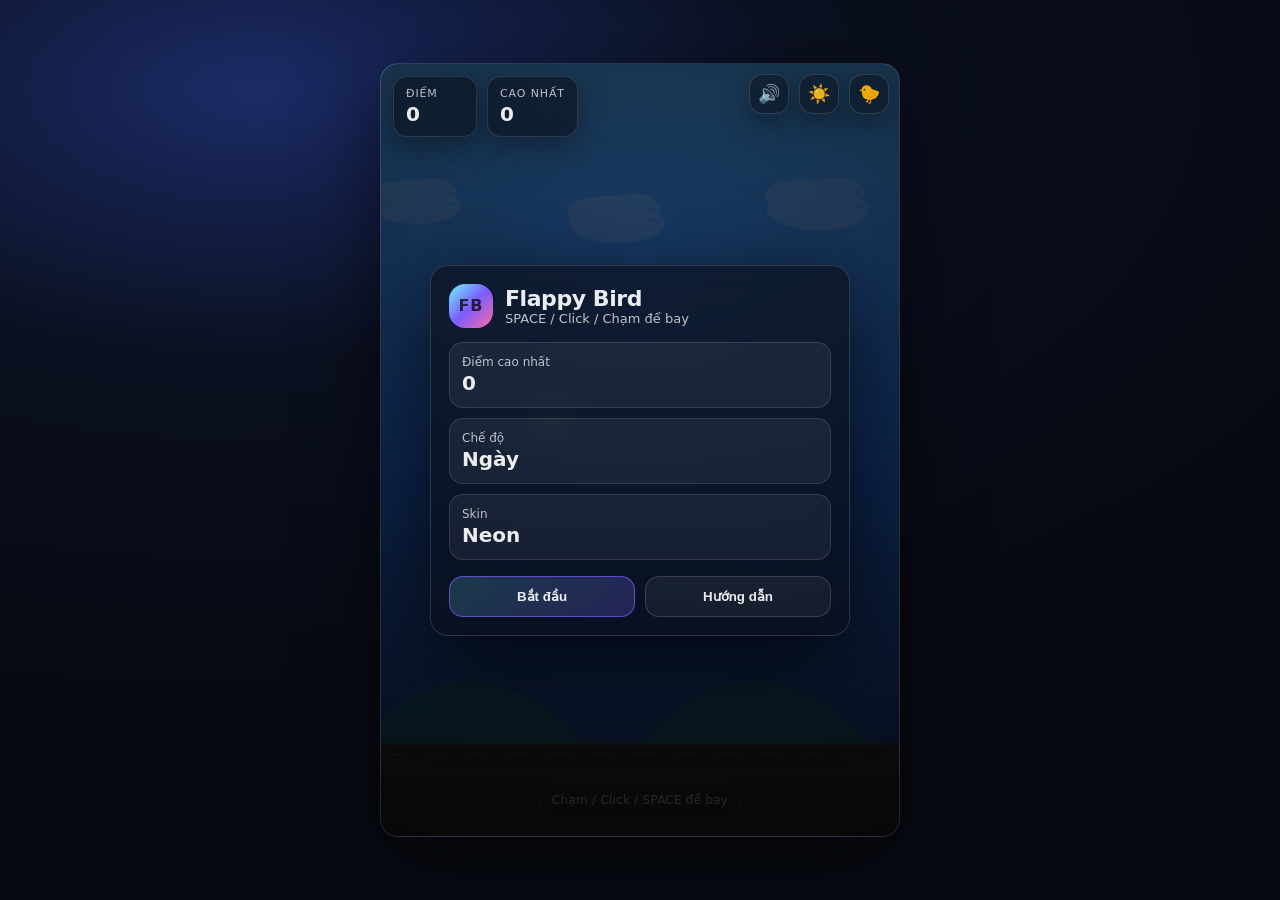
<file: index.html>
<!doctype html>
<html lang="vi">
  <head>
    <meta charset="utf-8" />
    <meta name="viewport" content="width=device-width, initial-scale=1, viewport-fit=cover" />
    <meta name="theme-color" content="#0b1020" />
    <title>Flappy Bird — Modern</title>
    <link rel="stylesheet" href="./style.css" />
  </head>
  <body>
    <main class="app" id="app">
      <div class="game" id="gameRoot">
        <canvas class="game__canvas" id="gameCanvas" aria-label="Flappy Bird" role="img"></canvas>

        <div class="hud" id="hud" aria-live="polite">
          <div class="pill">
            <span class="pill__label">Điểm</span>
            <span class="pill__value" id="scoreText">0</span>
          </div>
          <div class="pill">
            <span class="pill__label">Cao nhất</span>
            <span class="pill__value" id="bestText">0</span>
          </div>
        </div>

        <div class="topbar">
          <button class="icon" id="soundBtn" type="button" aria-label="Bật/tắt âm thanh" aria-pressed="true">
            <span class="icon__glyph" aria-hidden="true">🔊</span>
          </button>
          <button class="icon" id="dayNightBtn" type="button" aria-label="Đổi ngày/đêm" aria-pressed="false">
            <span class="icon__glyph" aria-hidden="true">🌙</span>
          </button>
          <button class="icon" id="skinBtn" type="button" aria-label="Đổi skin chim">
            <span class="icon__glyph" aria-hidden="true">🐤</span>
          </button>
        </div>

        <section class="overlay overlay--menu is-visible" id="menuOverlay" aria-label="Menu bắt đầu">
          <div class="panel">
            <div class="brand">
              <div class="brand__badge" aria-hidden="true">FB</div>
              <div>
                <div class="brand__title">Flappy Bird</div>
                <div class="brand__sub">SPACE / Click / Chạm để bay</div>
              </div>
            </div>

            <div class="stats">
              <div class="stat">
                <div class="stat__label">Điểm cao nhất</div>
                <div class="stat__value" id="bestTextMenu">0</div>
              </div>
              <div class="stat">
                <div class="stat__label">Chế độ</div>
                <div class="stat__value" id="modeText">Ngày</div>
              </div>
              <div class="stat">
                <div class="stat__label">Skin</div>
                <div class="stat__value" id="skinText">Neon</div>
              </div>
            </div>

            <div class="actions">
              <button class="btn btn--primary" id="startBtn" type="button">Bắt đầu</button>
              <button class="btn" id="howBtn" type="button">Hướng dẫn</button>
            </div>

            <div class="how is-hidden" id="howBox" role="region" aria-label="Hướng dẫn chơi">
              <div class="how__row">
                <span class="tag">Bay</span>
                <span>SPACE hoặc Click/Chạm</span>
              </div>
              <div class="how__row">
                <span class="tag">Đổi skin</span>
                <span>Nút 🐤</span>
              </div>
              <div class="how__row">
                <span class="tag">Ngày/Đêm</span>
                <span>Nút 🌙</span>
              </div>
            </div>
          </div>
        </section>

        <section class="overlay overlay--gameover" id="gameOverOverlay" aria-label="Game Over" aria-hidden="true">
          <div class="panel panel--tight">
            <div class="over">
              <div class="over__title">Game Over</div>
              <div class="over__sub">Bạn đã va chạm!</div>
            </div>
            <div class="stats stats--two">
              <div class="stat">
                <div class="stat__label">Điểm</div>
                <div class="stat__value" id="scoreTextOver">0</div>
              </div>
              <div class="stat">
                <div class="stat__label">Cao nhất</div>
                <div class="stat__value" id="bestTextOver">0</div>
              </div>
            </div>
            <div class="actions">
              <button class="btn btn--primary" id="restartBtn" type="button">Restart</button>
              <button class="btn" id="menuBtn" type="button">Menu</button>
            </div>
          </div>
        </section>

        <div class="hint" id="tapHint" aria-hidden="true">Chạm / Click / SPACE để bay</div>
      </div>
    </main>

    <script src="./script.js" defer></script>
  </body>
</html>
</file>
<file: style.css>
*,
*::before,
*::after {
  box-sizing: border-box;
}

html,
body {
  height: 100%;
}

body {
  margin: 0;
  font-family: ui-sans-serif, system-ui, -apple-system, Segoe UI, Roboto, Helvetica, Arial, "Apple Color Emoji", "Segoe UI Emoji";
  background: radial-gradient(1200px 600px at 20% 10%, #1b2b66 0%, #0b1020 45%, #070a12 100%);
  color: rgba(255, 255, 255, 0.92);
  overflow: hidden;
  overscroll-behavior: none;
  -webkit-text-size-adjust: 100%;
}

.app {
  height: 100dvh;
  min-height: 100dvh;
  display: grid;
  place-items: center;
  padding-top: max(12px, env(safe-area-inset-top));
  padding-right: max(12px, env(safe-area-inset-right));
  padding-bottom: max(12px, env(safe-area-inset-bottom));
  padding-left: max(12px, env(safe-area-inset-left));
}

.game {
  width: min(92vw, 520px);
  aspect-ratio: 9 / 16;
  max-height: 86vh;
  position: relative;
  border-radius: 18px;
  overflow: hidden;
  background: linear-gradient(180deg, rgba(255, 255, 255, 0.06), rgba(255, 255, 255, 0));
  border: 1px solid rgba(255, 255, 255, 0.12);
  box-shadow: 0 24px 80px rgba(0, 0, 0, 0.55);
  transform: translateZ(0);
}

.game.is-shaking {
  animation: shake 240ms linear;
}

@keyframes shake {
  0% {
    transform: translate3d(0, 0, 0);
  }
  15% {
    transform: translate3d(-6px, 3px, 0);
  }
  35% {
    transform: translate3d(5px, -4px, 0);
  }
  55% {
    transform: translate3d(-4px, -2px, 0);
  }
  75% {
    transform: translate3d(3px, 4px, 0);
  }
  100% {
    transform: translate3d(0, 0, 0);
  }
}

.game__canvas {
  position: absolute;
  inset: 0;
  width: 100%;
  height: 100%;
  display: block;
  touch-action: none;
  -webkit-tap-highlight-color: transparent;
}

.hud {
  position: absolute;
  left: 12px;
  top: 12px;
  display: flex;
  gap: 10px;
  z-index: 20;
  user-select: none;
  pointer-events: none;
}

.pill {
  display: grid;
  gap: 2px;
  padding: 10px 12px;
  border-radius: 14px;
  background: rgba(10, 14, 24, 0.55);
  backdrop-filter: blur(10px);
  border: 1px solid rgba(255, 255, 255, 0.12);
  box-shadow: 0 10px 30px rgba(0, 0, 0, 0.35);
  min-width: 84px;
}

.pill__label {
  font-size: 11px;
  letter-spacing: 0.08em;
  text-transform: uppercase;
  color: rgba(255, 255, 255, 0.72);
}

.pill__value {
  font-variant-numeric: tabular-nums;
  font-size: 20px;
  font-weight: 800;
}

.topbar {
  position: absolute;
  right: 10px;
  top: 10px;
  display: flex;
  gap: 10px;
  z-index: 20;
}

.icon {
  border: 1px solid rgba(255, 255, 255, 0.14);
  background: rgba(10, 14, 24, 0.48);
  backdrop-filter: blur(10px);
  color: rgba(255, 255, 255, 0.92);
  width: 40px;
  height: 40px;
  border-radius: 14px;
  display: grid;
  place-items: center;
  cursor: pointer;
  box-shadow: 0 10px 30px rgba(0, 0, 0, 0.35);
  transition: transform 120ms ease, background 120ms ease, border-color 120ms ease;
}

.icon:active {
  transform: translateY(1px) scale(0.99);
}

.icon:hover {
  border-color: rgba(255, 255, 255, 0.22);
}

.icon__glyph {
  font-size: 18px;
  line-height: 1;
}

.overlay {
  position: absolute;
  inset: 0;
  display: grid;
  place-items: center;
  padding: 18px;
  z-index: 10;
  background: radial-gradient(900px 600px at 50% 25%, rgba(13, 19, 40, 0.72) 0%, rgba(8, 10, 16, 0.78) 52%, rgba(6, 6, 8, 0.86) 100%);
  opacity: 0;
  pointer-events: none;
  transition: opacity 160ms ease;
}

.overlay.is-visible {
  opacity: 1;
  pointer-events: auto;
}

.panel {
  width: min(92vw, 420px);
  border-radius: 18px;
  border: 1px solid rgba(255, 255, 255, 0.14);
  background: rgba(10, 14, 24, 0.62);
  backdrop-filter: blur(14px);
  box-shadow: 0 24px 90px rgba(0, 0, 0, 0.65);
  padding: 18px;
}

.panel--tight {
  padding: 16px;
}

.brand {
  display: flex;
  align-items: center;
  gap: 12px;
  margin-bottom: 14px;
}

.brand__badge {
  width: 44px;
  height: 44px;
  border-radius: 16px;
  background: linear-gradient(135deg, #6ef3ff 0%, #7c5cff 50%, #ff6aa2 100%);
  display: grid;
  place-items: center;
  font-weight: 900;
  letter-spacing: 0.06em;
  color: rgba(0, 0, 0, 0.72);
}

.brand__title {
  font-size: 22px;
  font-weight: 900;
  letter-spacing: -0.02em;
}

.brand__sub {
  font-size: 13px;
  color: rgba(255, 255, 255, 0.74);
}

.stats {
  display: grid;
  grid-template-columns: 1fr;
  gap: 10px;
  margin: 14px 0 16px;
}

.stats--two {
  grid-template-columns: 1fr 1fr;
}

.stat {
  border: 1px solid rgba(255, 255, 255, 0.12);
  background: rgba(255, 255, 255, 0.06);
  border-radius: 14px;
  padding: 12px 12px;
}

.stat__label {
  font-size: 12px;
  color: rgba(255, 255, 255, 0.72);
}

.stat__value {
  font-variant-numeric: tabular-nums;
  font-weight: 900;
  font-size: 20px;
  margin-top: 2px;
}

.actions {
  display: grid;
  grid-template-columns: 1fr 1fr;
  gap: 10px;
}

.btn {
  appearance: none;
  border: 1px solid rgba(255, 255, 255, 0.14);
  background: rgba(255, 255, 255, 0.06);
  color: rgba(255, 255, 255, 0.92);
  border-radius: 14px;
  padding: 12px 12px;
  font-weight: 800;
  cursor: pointer;
  transition: transform 120ms ease, border-color 120ms ease, background 120ms ease;
}

.btn:hover {
  border-color: rgba(255, 255, 255, 0.22);
}

.btn:active {
  transform: translateY(1px);
}

.btn--primary {
  border-color: rgba(124, 92, 255, 0.7);
  background: linear-gradient(135deg, rgba(110, 243, 255, 0.18), rgba(124, 92, 255, 0.24));
}

.how {
  margin-top: 14px;
  border-radius: 16px;
  border: 1px solid rgba(255, 255, 255, 0.12);
  background: rgba(255, 255, 255, 0.06);
  padding: 12px;
  display: grid;
  gap: 10px;
}

.how.is-hidden {
  display: none;
}

.how__row {
  display: flex;
  justify-content: space-between;
  gap: 10px;
  font-size: 13px;
  color: rgba(255, 255, 255, 0.82);
}

.tag {
  display: inline-flex;
  align-items: center;
  padding: 6px 10px;
  border-radius: 999px;
  background: rgba(0, 0, 0, 0.26);
  border: 1px solid rgba(255, 255, 255, 0.12);
  font-size: 11px;
  letter-spacing: 0.06em;
  text-transform: uppercase;
  color: rgba(255, 255, 255, 0.72);
  white-space: nowrap;
}

.over__title {
  font-size: 22px;
  font-weight: 900;
  letter-spacing: -0.02em;
}

.over__sub {
  font-size: 13px;
  color: rgba(255, 255, 255, 0.74);
  margin-top: 4px;
}

.hint {
  position: absolute;
  left: 50%;
  bottom: 16px;
  transform: translateX(-50%);
  padding: 10px 12px;
  border-radius: 999px;
  border: 1px solid rgba(255, 255, 255, 0.14);
  background: rgba(10, 14, 24, 0.52);
  backdrop-filter: blur(10px);
  font-size: 12px;
  letter-spacing: 0.02em;
  color: rgba(255, 255, 255, 0.82);
  z-index: 6;
  user-select: none;
  pointer-events: none;
  opacity: 0;
  transition: opacity 180ms ease, transform 180ms ease;
}

.hint.is-visible {
  opacity: 1;
  transform: translateX(-50%) translateY(-2px);
}

@media (prefers-reduced-motion: reduce) {
  .game.is-shaking {
    animation: none;
  }
  .overlay {
    transition: none;
  }
  .hint {
    transition: none;
  }
}
</file>
